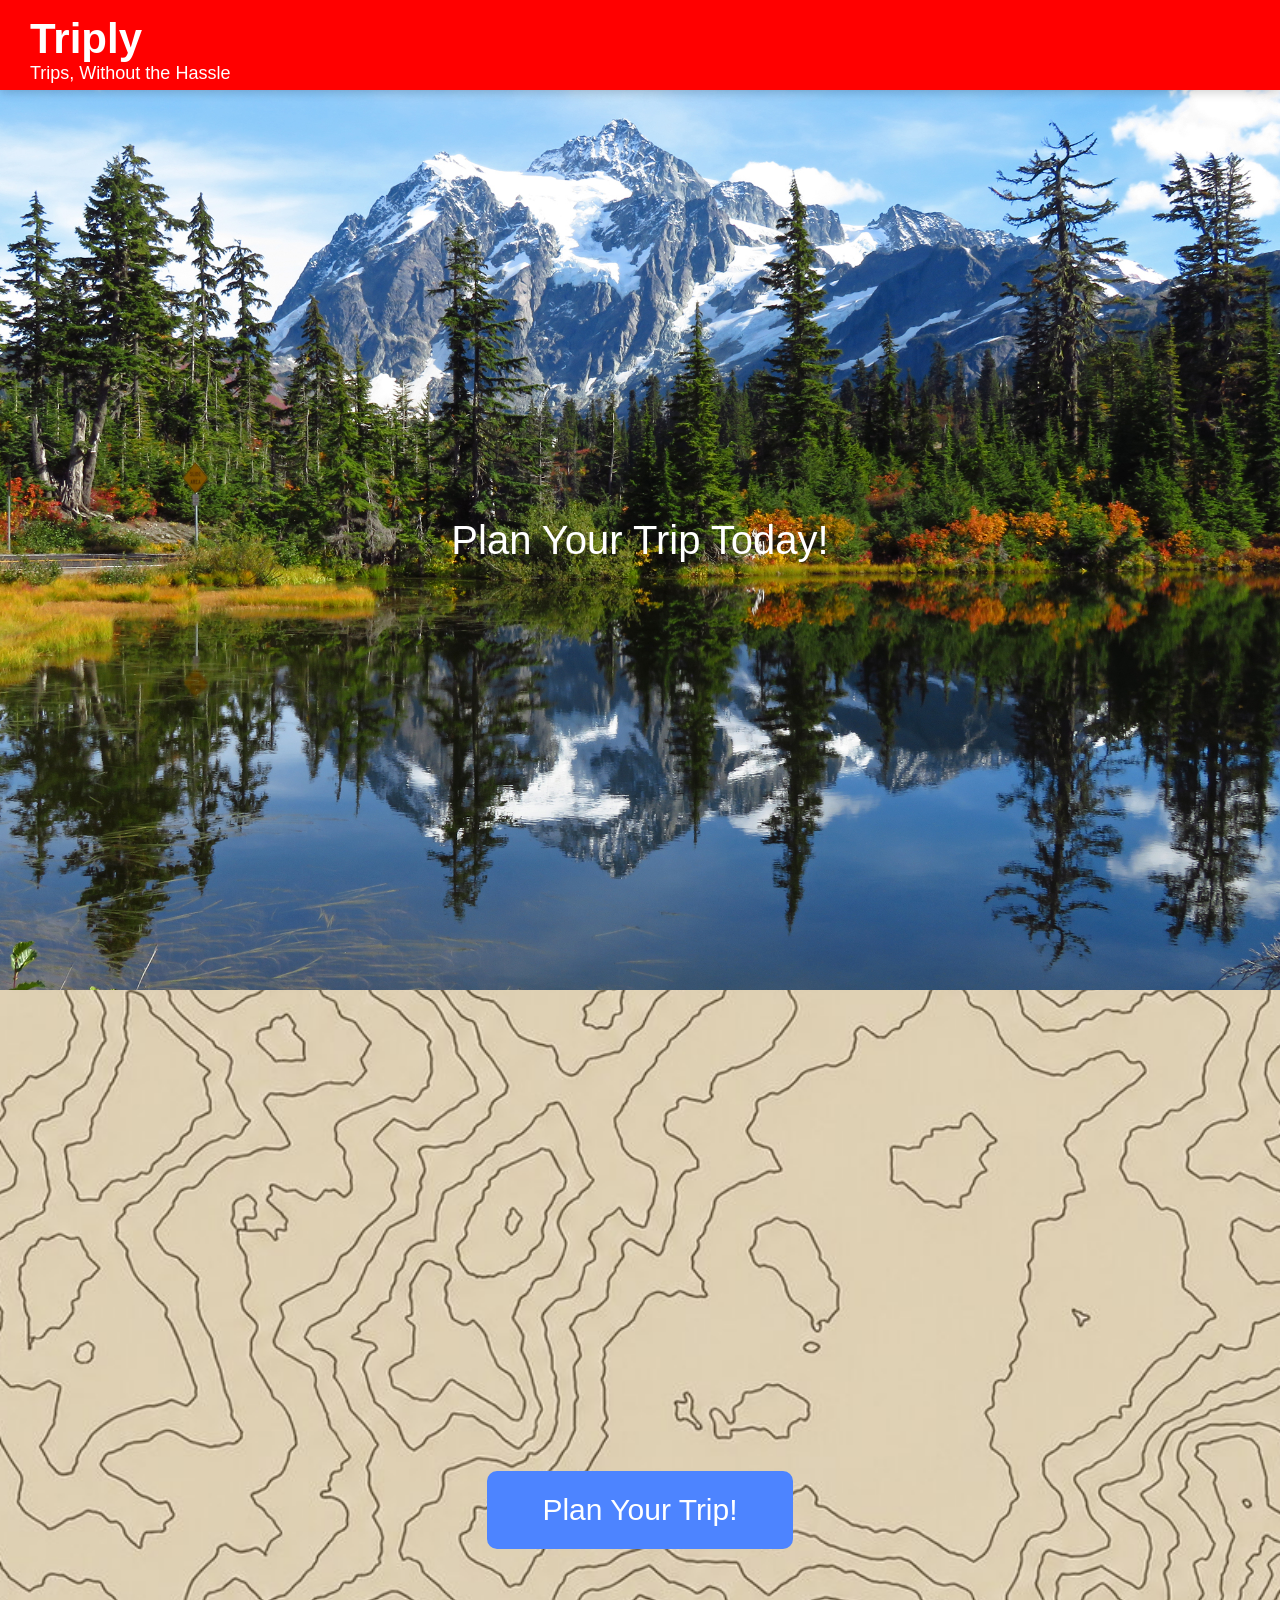
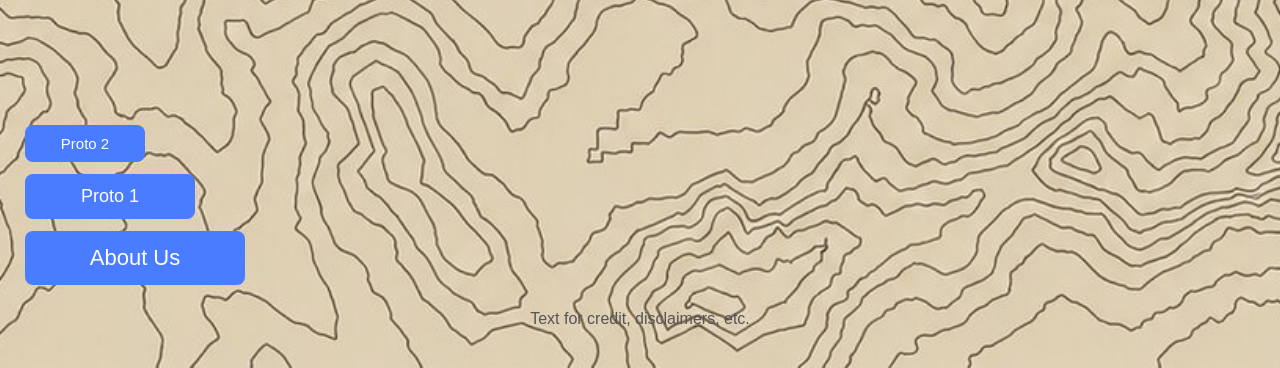
<file: index.html>
<!DOCTYPE html>
<html lang="en">
<head>
    <meta charset="UTF-8">
    <meta name="viewport" content="width=device-width, initial-scale=1.0">
    <title>Triply</title>

    <link rel="stylesheet" href="style.css">
</head>
<body>

<header>
    <h1><a href="index.html">Triply</a></h1>
    <p>Trips, Without the Hassle</p>
</header>

<section class="hero">
    <div class="placeholder">
        Plan Your Trip Today!
    </div>
</section>

<div class="cornerButtons">

    <a href="https://example.com" class="proto2Button">
        Proto 2
    </a>

    <a href="https://example.com" class="proto1Button">
        Proto 1
    </a>

    <a href="https://example.com" class="aboutButton">
        About Us
    </a>

</div>

<section class="button-section">

    <a href="planner.html">
        <button id="planButton">
            Plan Your Trip!
        </button>
    
    
    </a>

</section>

<footer>
    Text for credit, disclaimers, etc.
</footer>

<script src="script.js"></script>


</body>
</html>
</file>
<file: style.css>
/* Removes the white border browsers add */

*{
    margin:0;
    padding:0;
    box-sizing:border-box;
}

html{
    scroll-behavior:smooth;
}

body{

    font-family: Arial, Helvetica, sans-serif;

    background-image: url("images/background.jpg");
    background-size: cover;
    background-position: center;
    background-attachment: scroll;
    background-repeat: repeat;

}

/* ---------------- HEADER ---------------- */

header{

    position:fixed;
    top:0;
    left:0;

    width:100%;
    height:90px;

    background:red;
    color:white;

    padding:15px 30px;

    z-index:1000;

    box-shadow:0 2px 10px rgba(0,0,0,.2);
}

header h1{
    font-size:42px;
}

header p{
    font-size:18px;
}

/* ---------------- IMAGE ---------------- */

.hero{
    margin-top:90px;
    height:100vh;

    background-image: url("images/scenery.jpg");
    background-size: cover;
    background-position: center;
    background-repeat: no-repeat;

    display:flex;
    justify-content:center;
    align-items:center;
}

.placeholder{

    width:80%;
    height:70%;



    display:flex;
    justify-content:center;
    align-items:center;

    color:white;
    font-size:40px;
}

/* ---------------- BUTTON ---------------- */

.button-section{

    height:80vh;

    display:flex;
    justify-content:center;
    align-items:center;
}

#planButton{

    font-size:30px;

    padding:22px 55px;

    background:#4d84ff;
    color:white;

    border:none;
    border-radius:10px;

    cursor:pointer;

    transition:.25s;
}

#planButton:hover{

    background:#2b64e6;

    transform:scale(1.05);
}

/* ---------------- FOOTER ---------------- */

footer{

    text-align:center;

    padding:40px;

    color:#555;
}

header a {
    color: white !important;
    text-decoration: none !important;
}

header a:hover {
    color: #f0f0f0;
}

/* Bottom-left button stack */

/* Bottom-left buttons */

.cornerButtons{

    position: relative;

    left: 25px;
    top: 735px;

    display: flex;
    flex-direction: column;

    gap: 12px;

}

/* Largest */

.aboutButton{

    display:block;

    width:220px;

    padding:14px 0;

    background:#4a7cff;

    color:white;

    text-decoration:none;

    text-align:center;

    font-size:22px;

    border-radius:8px;

}

.aboutButton:hover{

    background:#2359e8;

}

/* Medium */

.proto1Button{

    display:block;

    width:170px;

    padding:12px 0;

    background:#4a7cff;

    color:white;

    text-decoration:none;

    text-align:center;

    font-size:18px;

    border-radius:8px;

}

.proto1Button:hover{

    background:#2359e8;

}

/* Smallest */

.proto2Button{

    display:block;

    width:120px;

    padding:10px 0;

    background:#4a7cff;

    color:white;

    text-decoration:none;

    text-align:center;

    font-size:15px;

    border-radius:8px;

}

.proto2Button:hover{

    background:#2359e8;

}
</file>
